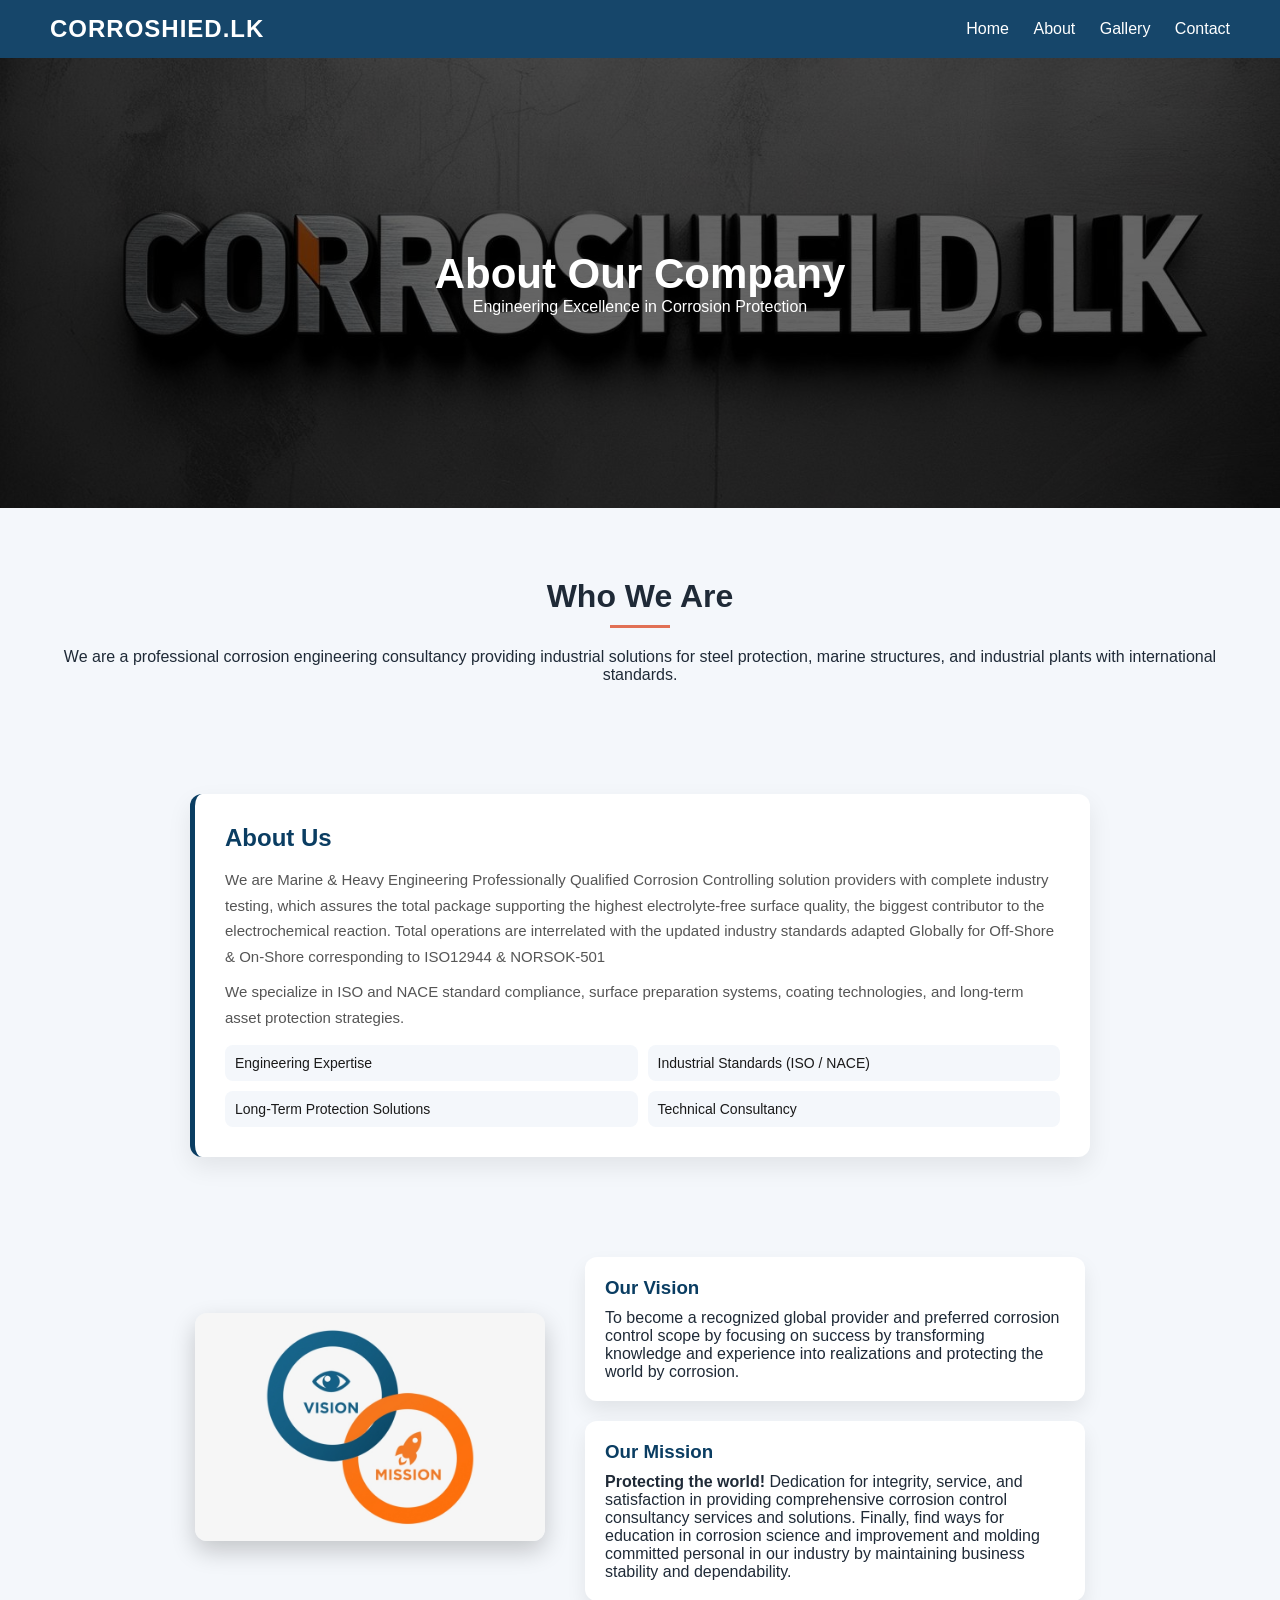
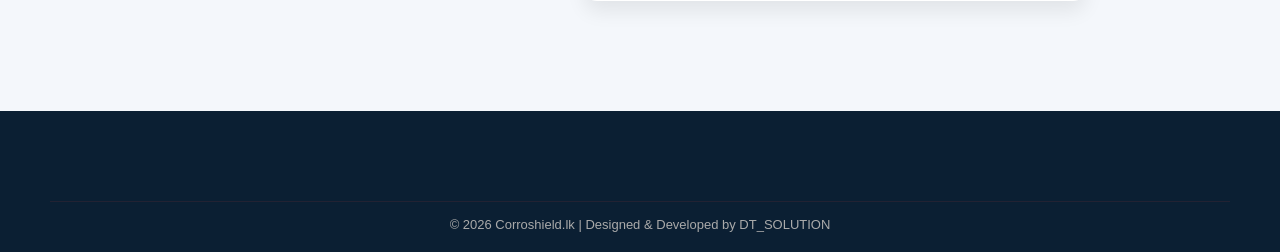
<file: about.html>
<!DOCTYPE html>
<html>
<head>
<title>About</title>
<link rel="stylesheet" href="css/style.css">
<meta name="viewport" content="width=device-width, initial-scale=1.0">
</head>

<body>

<header>
    <h2>CORROSHIED.LK</h2>
    <nav>
        <a href="index.html">Home</a>
        <a href="about.html">About</a>
        <a href="gallery.html">Gallery</a>
        <a href="contact.html">Contact</a>
    </nav>
</header>

<!-- HERO SECTION -->
<div class="about-hero">
    <div class="about-hero-content">
        <h1>About Our Company</h1>
        <p>Engineering Excellence in Corrosion Protection</p>
    </div>
</div>

<!-- ABOUT TEXT -->
<div class="section">
    <h2>Who We Are</h2>
    <p>
        We are a professional corrosion engineering consultancy providing industrial solutions
        for steel protection, marine structures, and industrial plants with international standards.
    </p>
</div>

<!-- ABOUT US HIGHLIGHT BOX -->
<div class="about-us-box">

    <h2>About Us</h2>

    <p>
        We are Marine & Heavy Engineering Professionally Qualified 
        Corrosion Controlling solution providers with complete industry 
        testing, which assures the total package supporting the highest 
        electrolyte-free surface quality, the biggest contributor to the 
        electrochemical reaction. Total operations are interrelated with 
        the updated industry standards adapted Globally for Off-Shore & 
        On-Shore corresponding to ISO12944 & NORSOK-501
    </p>

    <p>
        We specialize in ISO and NACE standard compliance, surface preparation systems,
        coating technologies, and long-term asset protection strategies.
    </p>

    <div class="about-highlights">

        <div class="highlight">
             Engineering Expertise
        </div>

        <div class="highlight">
             Industrial Standards (ISO / NACE)
        </div>

        <div class="highlight">
             Long-Term Protection Solutions
        </div>

        <div class="highlight">
             Technical Consultancy
        </div>

    </div>

</div>



<!-- VISION & MISSION SECTION -->
<div class="vm-section">

    <div class="vm-image">
        <img src="./img/about.png" alt="About Image">
    </div>

    <div class="vm-boxes">

        <div class="vm-box">
            <h3>Our Vision</h3>
            <p>
                To become a recognized global provider and preferred corrosion control 
                scope by focusing on success by transforming knowledge and experience 
                into realizations and protecting the world by corrosion.
            </p>
        </div>

        <div class="vm-box">
            <h3>Our Mission</h3>
            <p>
                <b>Protecting the world!</b>

            Dedication for integrity, service, and satisfaction in providing comprehensive 
            corrosion control consultancy services and solutions. Finally, find ways for education in 
            corrosion science and improvement and molding committed personal in our industry by maintaining business stability and dependability.
            </p>
        </div>

    </div>

</div>


<!-- FOOTER -->
<footer>
    <div class="footer-bottom">
        &copy; 2026 Corroshield.lk | Designed & Developed by DT_SOLUTION
    </div>
</footer>


</body>
</html>
</file>
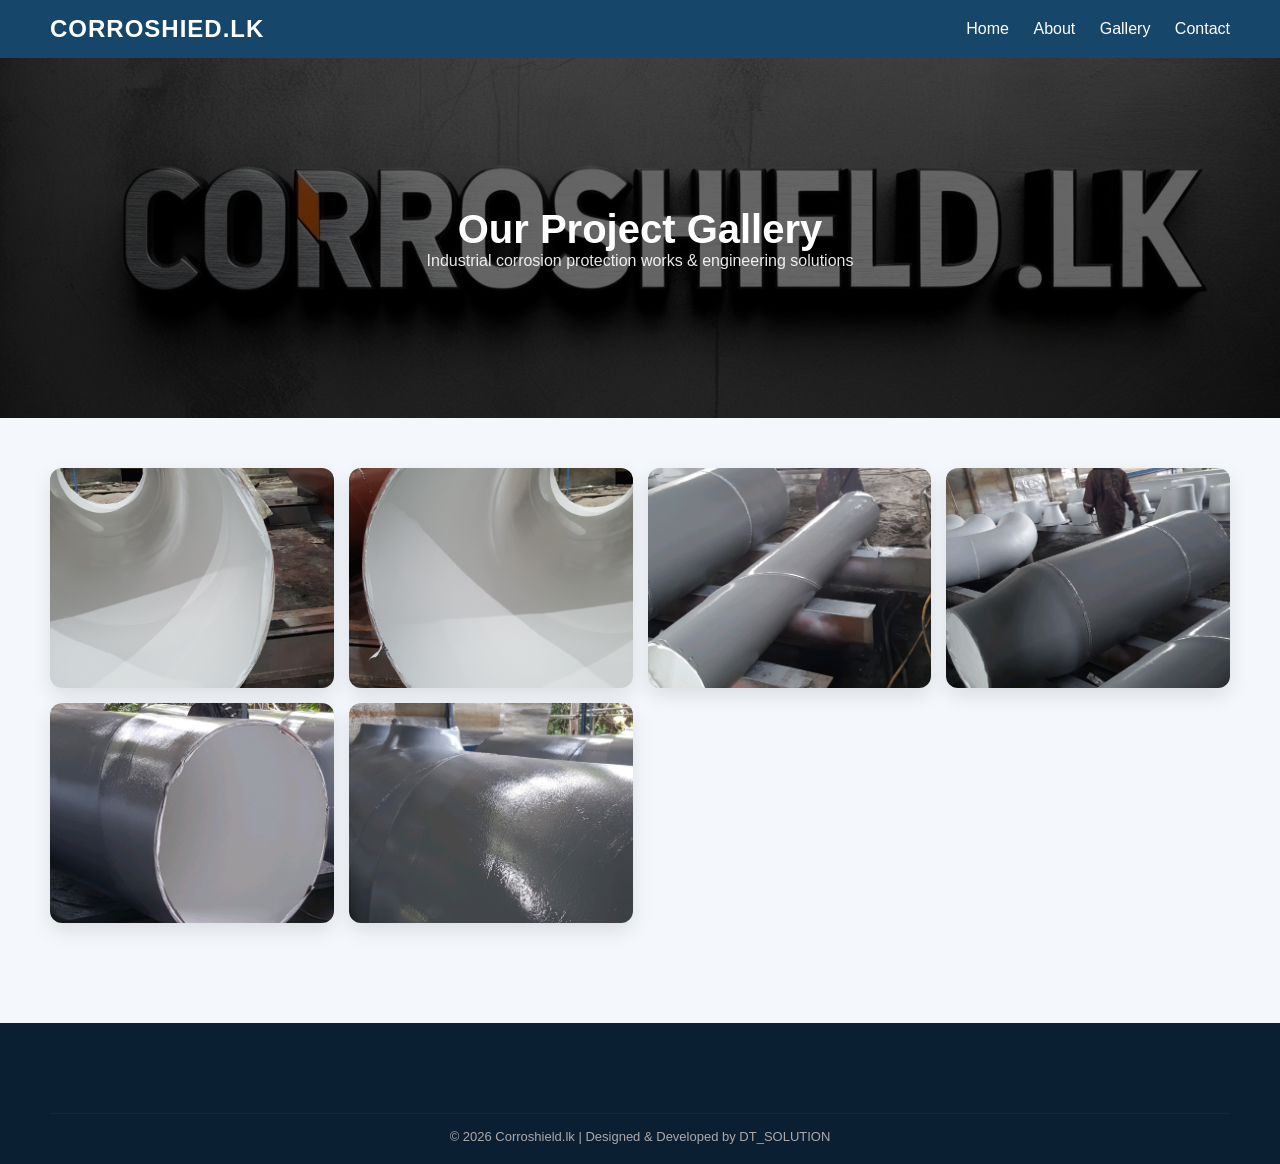
<file: gallery.html>
<!DOCTYPE html>
<html>
<head>
<title>Gallery</title>
<link rel="stylesheet" href="./css/style.css">
<meta name="viewport" content="width=device-width, initial-scale=1.0">
</head>

<body>

<header>
    <h2>CORROSHIED.LK</h2>
    <nav>
        <a href="index.html">Home</a>
        <a href="about.html">About</a>
        <a href="gallery.html">Gallery</a>
        <a href="contact.html">Contact</a>
    </nav>
</header>

<!-- HERO HEADER -->
<div class="gallery-hero">
    <h1>Our Project Gallery</h1>
    <p>Industrial corrosion protection works & engineering solutions</p>
</div>

<!-- GALLERY GRID -->
<div class="gallery-section">

    <img src="./img/20210324_193655.jpg" onclick="openLightbox(this)">
    <img src="./img/20210324_193653.jpg" onclick="openLightbox(this)">
    <img src="./img/TimePhoto_20210403_112831.jpg" onclick="openLightbox(this)">
    <img src="./img/TimePhoto_20210403_112834.jpg" onclick="openLightbox(this)">
    <img src="./img/TimePhoto_20210403_115546.jpg" onclick="openLightbox(this)">
    <img src="./img/TimePhoto_20210403_115537.jpg" onclick="openLightbox(this)">

</div>



<!-- LIGHTBOX -->
<div id="lightbox" class="lightbox" onclick="closeLightbox()">
    <img id="lightbox-img">
</div>


<!-- FOOTER -->
<footer>
    <div class="footer-bottom">
       &copy; 2026 Corroshield.lk | Designed & Developed by DT_SOLUTION
    </div>
</footer>

<script src="./js/script.js"></script>

</body>
</html>
</file>
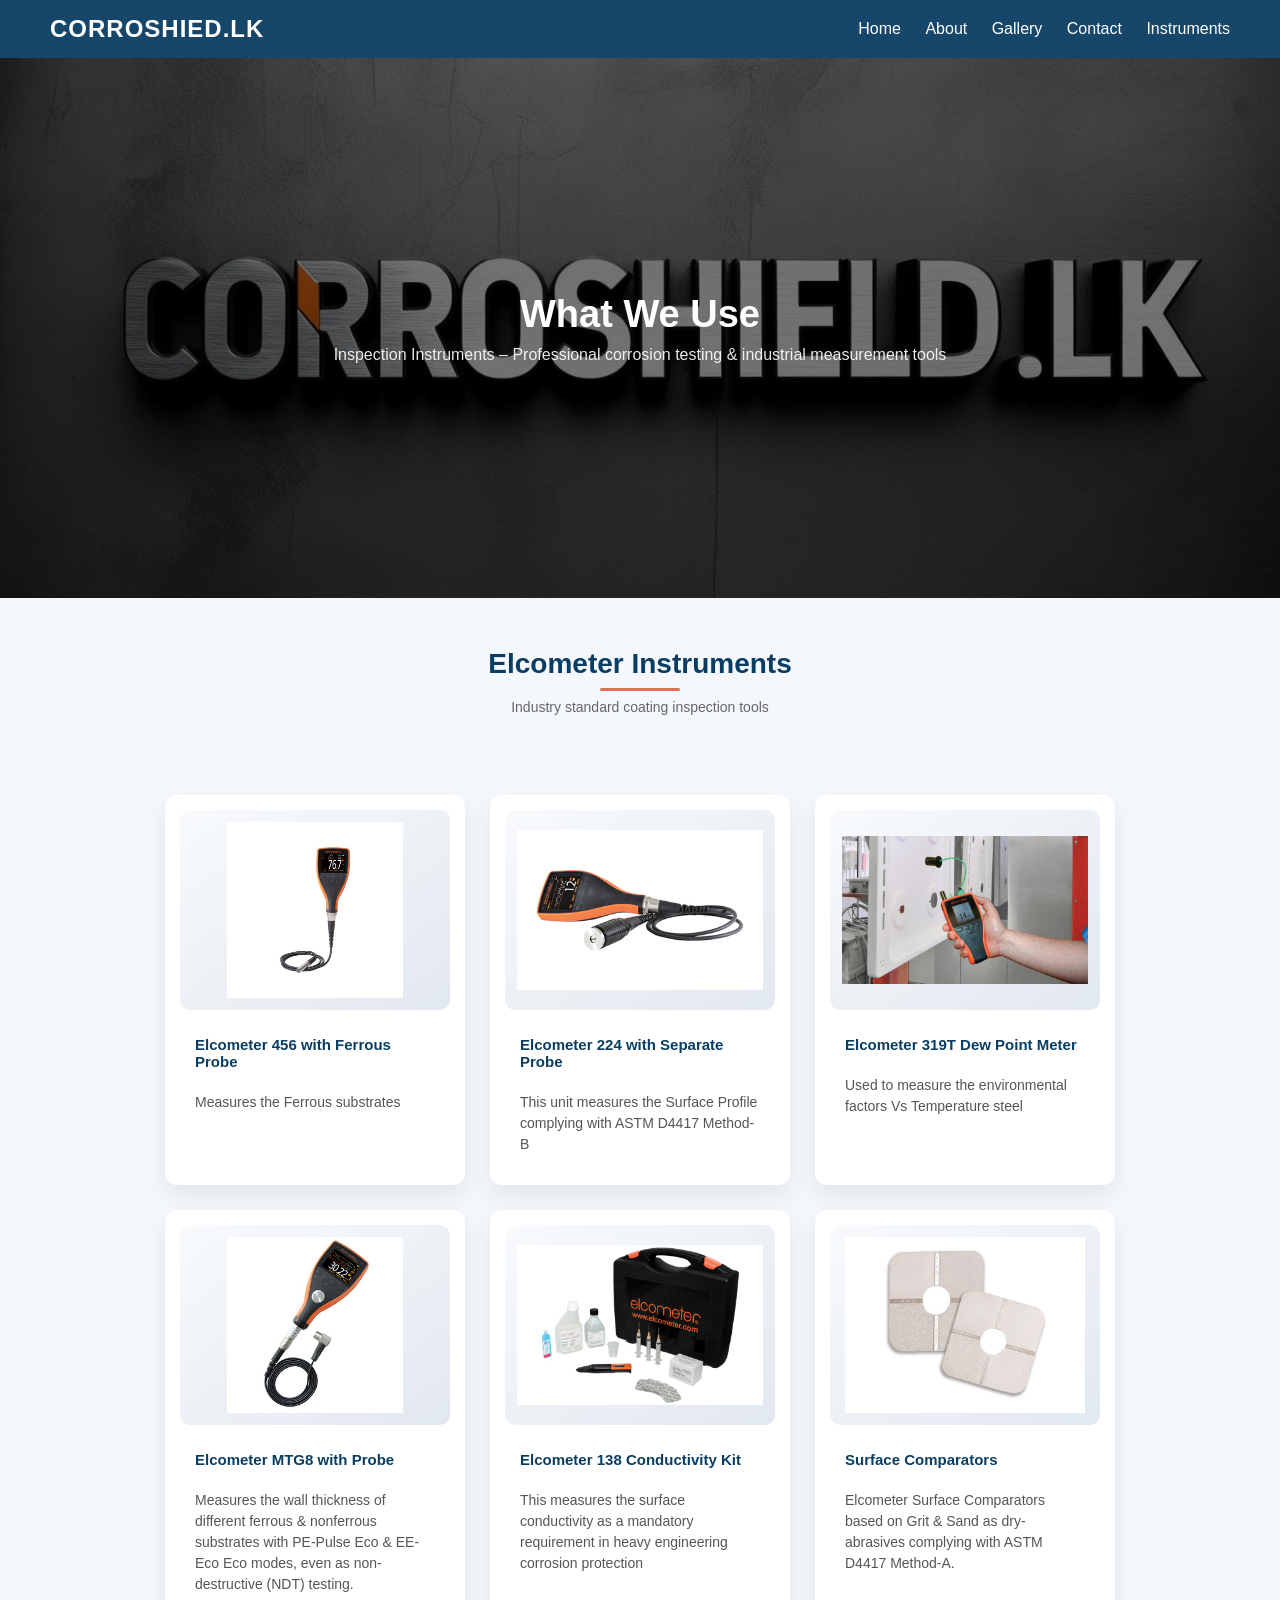
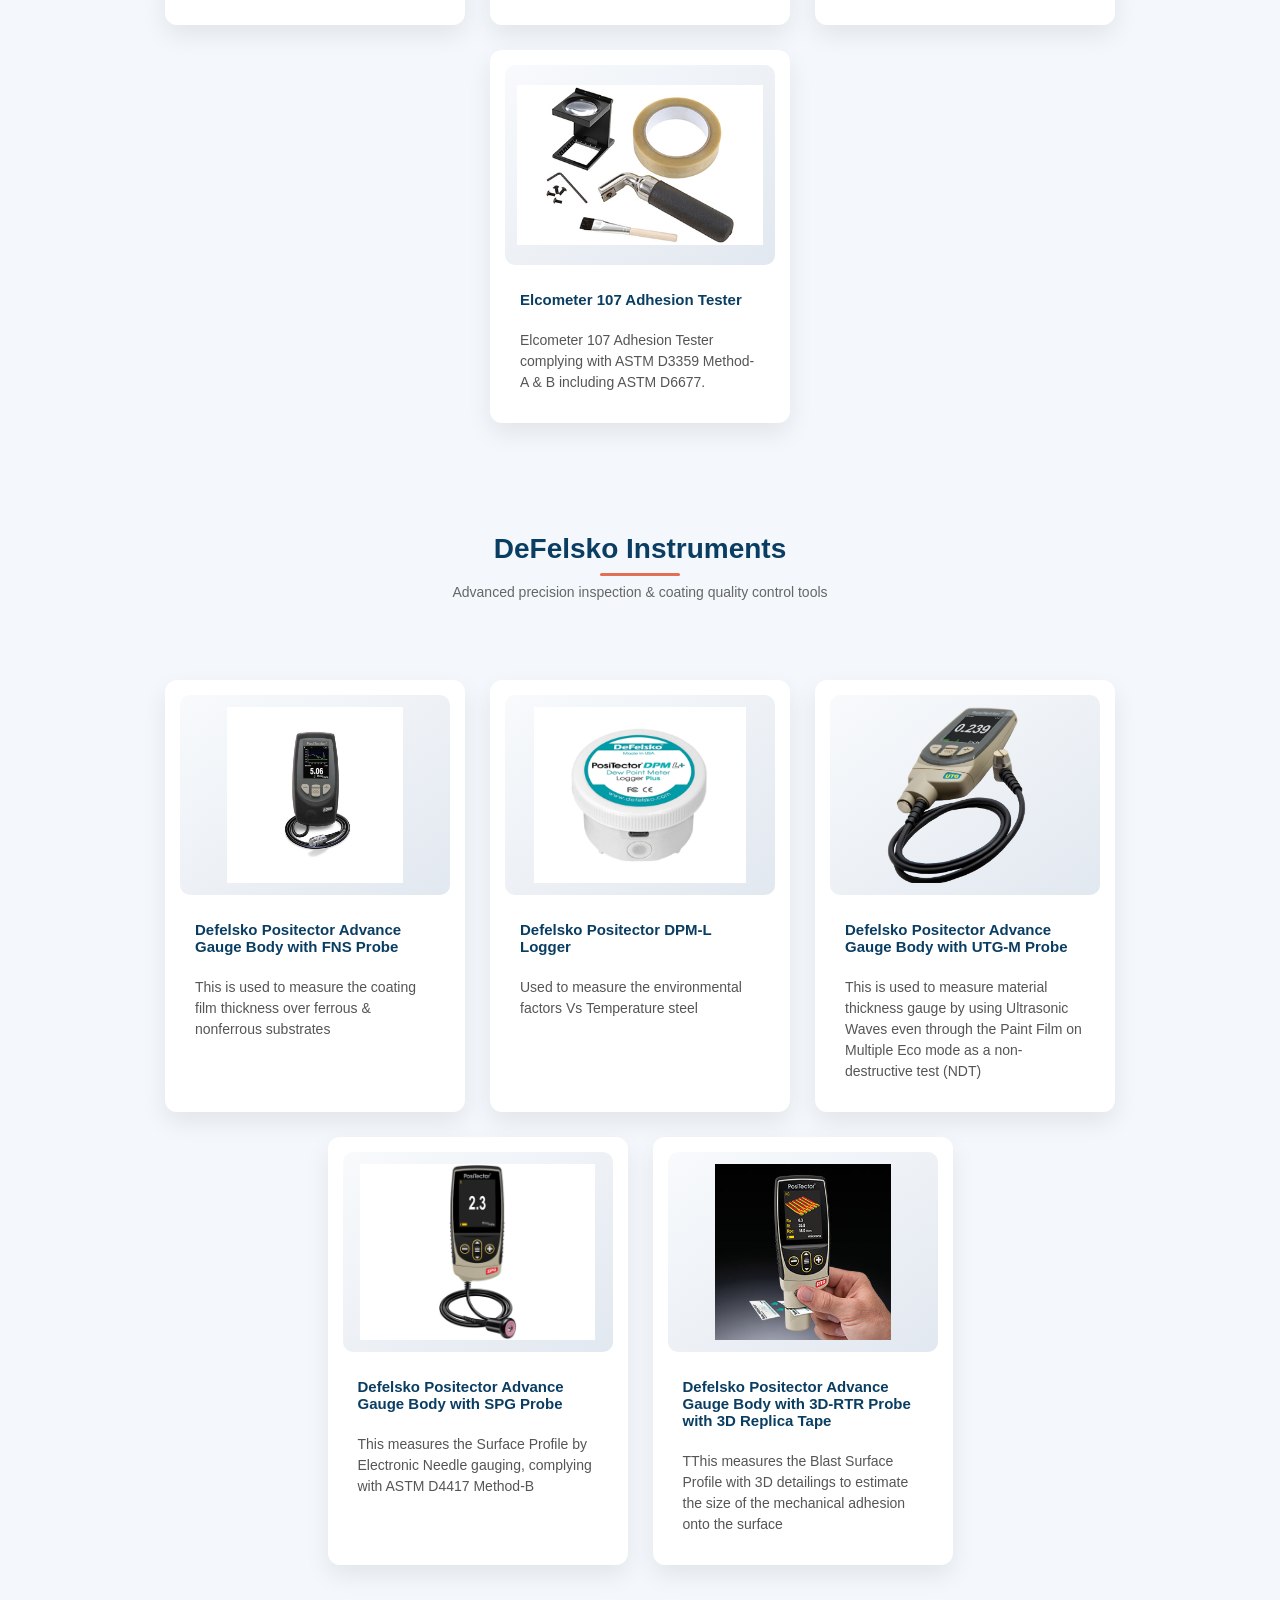
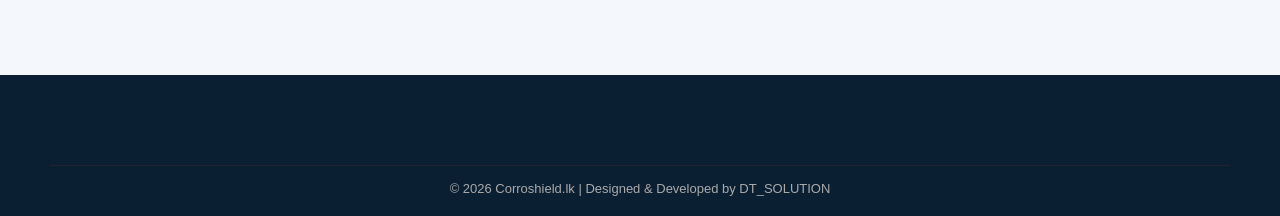
<file: instruments.html>
<!DOCTYPE html>
<html lang="en">
<head>
<meta charset="UTF-8">
<title>Instruments - Corroshield</title>
<meta name="viewport" content="width=device-width, initial-scale=1.0">
<link rel="stylesheet" href="./css/style.css">
</head>

<body>

<header>
    <h2>CORROSHIED.LK</h2>
    <nav>
        <a href="index.html">Home</a>
        <a href="about.html">About</a>
        <a href="gallery.html">Gallery</a>
        <a href="contact.html">Contact</a>
        <a href="instruments.html">Instruments</a>
    </nav>
</header>



<!-- HERO -->
<div class="hero-small">
    <div class="hero-overlay">
        <div class="hero-content">
    <h1>What We Use</h1>
    <p class="section-subtitle">
      Inspection Instruments – Professional corrosion testing & industrial measurement tools
    </p>
        </div>
    </div>
</div>



<!-- INSTRUMENT SECTION -->

<div class="category-title">
    <h2>Elcometer Instruments</h2>
    <p>Industry standard coating inspection tools</p>
</div>

<div class="info-section">

    <div class="info-card">
        <img src="./img/instruments/elcometer/Elcometer 456T with Ferrous Probe.jpg">
        <h3>Elcometer 456 with Ferrous Probe</h3>
        <p>Measures the Ferrous substrates</p>
    </div>

    <div class="info-card">
        <img src="./img/instruments/elcometer/Elcometer 224 with Separate Probe.jpg">
        <h3>Elcometer 224 with Separate Probe</h3>
        <p>This unit measures the Surface Profile complying with ASTM D4417 Method-B</p>
    </div>

    <div class="info-card">
        <img src="./img/instruments/elcometer/Elcometer 319T Dew Point Meter.avif">
        <h3>Elcometer 319T Dew Point Meter </h3>
        <p>Used to measure the environmental factors Vs Temperature steel</p>
    </div>

    <div class="info-card">
        <img src="./img/instruments/elcometer/Elcometer MTG8 with Probe.jpg">
        <h3>Elcometer MTG8 with Probe</h3>
        <p>Measures the wall thickness of different ferrous & nonferrous substrates with PE-Pulse Eco & EE-Eco Eco modes, even as non-destructive (NDT) testing.</p>
    </div>

    <div class="info-card">
        <img src="./img/instruments/elcometer/Elcometer 138 Conductivity Kit.jpg">
        <h3>Elcometer 138 Conductivity Kit </h3>
        <p>This measures the surface conductivity as a mandatory requirement in heavy engineering corrosion protection</p>
    </div>

    <div class="info-card">
        <img src="./img/instruments/elcometer/Surface Comparators.jpg">
        <h3>Surface Comparators </h3>
        <p>Elcometer Surface Comparators based on Grit & Sand as dry-abrasives complying with ASTM D4417 Method-A.</p>
    </div>

    <div class="info-card">
        <img src="./img/instruments/elcometer/Elcometer 107 Adhesion Tester.jpg">
        <h3>Elcometer 107 Adhesion Tester </h3>
        <p>Elcometer 107 Adhesion Tester complying with ASTM D3359 Method-A & B including ASTM D6677.</p>
    </div>

</div>




<div class="category-title">
    <h2>DeFelsko Instruments</h2>
    <p>Advanced precision inspection & coating quality control tools</p>
</div>

<div class="info-section">

    <div class="info-card">
        <img src="./img/instruments/defelsko/defelsko-23519a-fns-3-1000x1000_2.jpg">
        <h3>Defelsko Positector Advance Gauge Body with FNS Probe</h3>
        <p>This is used to measure the coating film thickness over ferrous & nonferrous substrates</p>
    </div>

    <div class="info-card">
        <img src="./img/instruments/defelsko/Defelsko Positector DPM-L Logger.webp">
        <h3>Defelsko Positector DPM-L Logger</h3>
        <p>Used to measure the environmental factors Vs Temperature steel</p>
    </div>

    <div class="info-card">
        <img src="./img/instruments/defelsko/Defelsko Positector Advance Gauge Body with UTG-M Probe.webp">
        <h3> Defelsko Positector Advance Gauge Body with UTG-M Probe</h3>
        <p>This is used to measure material thickness gauge by using Ultrasonic Waves even through the Paint Film on Multiple Eco mode as a non-destructive test (NDT)</p>
    </div>

    <div class="info-card">
        <img src="./img/instruments/defelsko/Defelsko Positector Advance Gauge Body with SPG Probe.jpg">
        <h3>Defelsko Positector Advance Gauge Body with SPG Probe</h3>
        <p>This measures the Surface Profile by Electronic Needle gauging, complying with ASTM D4417 Method-B</p>
    </div>

    <div class="info-card">
        <img src="./img/instruments/defelsko/Defelsko Positector Advance Gauge Body with 3D-RTR Probe with 3D Replica Tape.jpg">
        <h3>Defelsko Positector Advance Gauge Body with 3D-RTR Probe with 3D Replica Tape</h3>
        <p>TThis  measures the Blast Surface Profile with 3D detailings to estimate the size of the mechanical adhesion onto the surface</p>
    </div>


</div>

<!-- FOOTER -->
<footer>
    <div class="footer-bottom">
        &copy; 2026 Corroshield.lk | Designed & Developed by DT_SOLUTION
    </div>
</footer>

</body>
</html>
</file>
<file: css/style.css>
* {
    margin: 0;
    padding: 0;
    box-sizing: border-box;
    font-family: 'Poppins', sans-serif;
}

body {
    background: #f4f7fb;
    color: #1f2a37;
    scroll-behavior: smooth;
}

/* ================= NAVBAR ================= */
header {
    background: rgba(10, 61, 98, 0.95);
    backdrop-filter: blur(10px);
    padding: 15px 50px;
    display: flex;
    justify-content: space-between;
    align-items: center;
    position: sticky;
    top: 0;
    z-index: 1000;
    animation: slideDown 0.6s ease;
}

header h2 {
    color: white;
    letter-spacing: 1px;
}

nav a {
    color: white;
    margin-left: 20px;
    text-decoration: none;
    font-weight: 500;
    transition: 0.3s;
}

nav a:hover {
    color: #e17055;
    transform: translateY(-2px);
}

/* ================= HERO ================= */
.hero {
    height: 92vh;
    display: flex;
    align-items: center;
    justify-content: center;
    text-align: center;
    color: white;
    position: relative;
    overflow: hidden;
}

/* HERO IMAGE */
.hero-small {
    height: 60vh; /* 🔥 smaller hero */
    background: url('../img/logo.jpg') center/cover no-repeat;
    position: relative;
    display: flex;
    align-items: center;
    justify-content: center;
}

.hero-overlay {
    position: absolute;
    width: 100%;
    height: 100%;
    background: rgba(0,0,0,0.55);
    display: flex;
    align-items: center;
    justify-content: center;
}

.hero-content {
    text-align: center;
    color: white;
    padding: 20px;
    animation: fadeUp 1s ease;
}

.hero-content h1 {
    font-size: 38px;
    margin-bottom: 10px;
}

.hero-content p {
    font-size: 16px;
    opacity: 0.9;
}

.hero-btn {
    display: inline-block;
    margin-top: 15px;
    padding: 10px 22px;
    background: #e17055;
    color: white;
    text-decoration: none;
    border-radius: 25px;
    transition: 0.3s;
}

.hero-btn:hover {
    background: #d35400;
    transform: scale(1.05);
}
.btn:hover {
    background: #d35400;
    transform: scale(1.05);
}

/* ================= SECTIONS ================= */
.section {
    padding: 70px 50px;
    text-align: center;
}

.section h2 {
    font-size: 32px;
    margin-bottom: 20px;
    position: relative;
}

.section h2::after {
    content: "";
    width: 60px;
    height: 3px;
    background: #e17055;
    display: block;
    margin: 10px auto;
}

/* ================= CARDS ================= */
.cards {
    display: flex;
    justify-content: center;
    gap: 25px;
    flex-wrap: wrap;
}

.card {
    background: white;
    padding: 25px;
    width: 260px;
    border-radius: 12px;
    box-shadow: 0 10px 25px rgba(0,0,0,0.08);
    transition: 0.4s;
}

.card:hover {
    transform: translateY(-10px);
}

/* ================= GALLERY ================= */
.gallery {
    display: grid;
    grid-template-columns: repeat(3, 1fr);
    gap: 15px;
}

.gallery img {
    width: 100%;
    border-radius: 12px;
    transition: 0.4s;
}

.gallery img:hover {
    transform: scale(1.05);
}

/* ================= CONTACT ================= */
form {
    max-width: 550px;
    margin: auto;
}

input, textarea {
    width: 100%;
    margin: 10px 0;
    padding: 12px;
    border: 1px solid #ddd;
    border-radius: 8px;
}

input:focus, textarea:focus {
    outline: none;
    border-color: #0a3d62;
}

/* ================= FOOTER (PRO LEVEL) ================= */
footer {
    background: #0b1f33;
    color: white;
    padding: 60px 50px 20px;
    margin-top: 50px;
}

.footer-container {
    display: grid;
    grid-template-columns: repeat(4, 1fr);
    gap: 30px;
}

.footer-container h3 {
    margin-bottom: 15px;
    color: #e17055;
}

.footer-container p, .footer-container a {
    color: #cfd8dc;
    font-size: 14px;
    text-decoration: none;
    display: block;
    margin: 6px 0;
}

.footer-bottom {
    text-align: center;
    margin-top: 30px;
    border-top: 1px solid #223;
    padding-top: 15px;
    font-size: 13px;
    color: #aaa;
}

/* ================= FLOATING BOX ================= */
.floating-btn {
    position: fixed;
    bottom: 20px;
    right: 20px;
    width: 60px;
    height: 60px;
    background: #0a3d62;
    color: white;
    font-size: 24px;
    border-radius: 50%;
    display: flex;
    align-items: center;
    justify-content: center;
    cursor: pointer;
    box-shadow: 0 10px 20px rgba(0,0,0,0.2);
}

.floating-box {
    position: fixed;
    bottom: 90px;
    right: 20px;
    width: 270px;
    background: white;
    border-radius: 12px;
    padding: 15px;
    display: none;
    box-shadow: 0 10px 25px rgba(0,0,0,0.2);
}

/* ================= ANIMATIONS ================= */
@keyframes fadeUp {
    from { opacity: 0; transform: translateY(20px); }
    to { opacity: 1; transform: translateY(0); }
}

@keyframes slideDown {
    from { transform: translateY(-100%); }
    to { transform: translateY(0); }
}

@keyframes zoomIn {
    from { transform: scale(1.1); }
    to { transform: scale(1.2); }
}

/* ================= RESPONSIVE ================= */
@media (max-width: 768px) {
    .hero h1 { font-size: 32px; }

    .cards {
        flex-direction: column;
        align-items: center;
    }

    .gallery {
        grid-template-columns: 1fr;
    }

    .footer-container {
        grid-template-columns: 1fr;
        text-align: center;
    }

    header {
        flex-direction: column;
        text-align: center;
    }

    nav {
        margin-top: 10px;
    }
}

/* ================= INFO CARDS ================= */

.info-section {
    display: flex;
    justify-content: center;
    gap: 25px;
    padding: 60px 20px;
    flex-wrap: wrap;
}

.info-card {
    width: 300px;
    background: white;
    border-radius: 12px;
    overflow: hidden;
    box-shadow: 0 10px 25px rgba(0,0,0,0.08);
    transition: 0.4s;
}

.info-card:hover {
    transform: translateY(-10px);
}

.info-card img {
    width: 100%;
    height: 180px;
    object-fit: cover;
}

.info-card h3 {
    padding: 15px 15px 5px;
}

.info-card p {
    padding: 0 15px 10px;
    font-size: 14px;
    color: #555;
}

.info-card a {
    display: inline-block;
    margin: 0 15px 15px;
    color: #0a3d62;
    text-decoration: none;
    font-weight: bold;
}

.info-card a:hover {
    color: #e17055;
}

.gallery img {
    cursor: pointer;
    transition: 0.3s;
}

.gallery img:hover {
    transform: scale(1.05);
}

/* LIGHTBOX BACKGROUND */
.lightbox {
    display: none;
    position: fixed;
    z-index: 9999;
    top: 0;
    left: 0;
    width: 100%;
    height: 100%;
    background: rgba(0,0,0,0.85);
    justify-content: center;
    align-items: center;
}


/* ================= LIGHTBOX UPGRADE ================= */

.lightbox {
    display: none;
    position: fixed;
    z-index: 99999;
    top: 0;
    left: 0;
    width: 100%;
    height: 100%;
    
    background: rgba(0,0,0,0.9);
    
    justify-content: center;
    align-items: center;

    animation: fadeIn 0.3s ease;
}

.lightbox img {
    max-width: 90%;
    max-height: 85%;
    border-radius: 12px;
    box-shadow: 0 20px 60px rgba(0,0,0,0.6);

    animation: zoomPop 0.3s ease;
    cursor: zoom-out;
}

/* fade background */
@keyframes fadeIn {
    from { opacity: 0; }
    to { opacity: 1; }
}

/* image zoom effect */
@keyframes zoomPop {
    from {
        transform: scale(0.6);
        opacity: 0;
    }
    to {
        transform: scale(1);
        opacity: 1;
    }
}



/* ================= ABOUT HERO ================= */
.about-hero {
    height: 50vh;
    background: url('../img/logo.jpg') center/cover no-repeat;
    position: relative;
    display: flex;
    align-items: center;
    justify-content: center;
}

.about-hero::before {
    content: "";
    position: absolute;
    width: 100%;
    height: 100%;
    background: rgba(0,0,0,0.6);
}

.about-hero-content {
    position: relative;
    color: white;
    text-align: center;
    animation: fadeUp 1s ease;
}

.about-hero h1 {
    font-size: 42px;
}

/* ================= VISION MISSION ================= */
.vm-section {
    display: flex;
    align-items: center;
    justify-content: center;
    gap: 40px;
    padding: 60px;
    flex-wrap: wrap;
}

.vm-image img {
    width: 350px;
    border-radius: 12px;
    box-shadow: 0 10px 25px rgba(0,0,0,0.2);
}

.vm-boxes {
    display: flex;
    flex-direction: column;
    gap: 20px;
    max-width: 500px;
}

.vm-box {
    background: white;
    padding: 20px;
    border-radius: 12px;
    box-shadow: 0 10px 20px rgba(0,0,0,0.08);
    transition: 0.3s;
}

.vm-box:hover {
    transform: translateY(-5px);
}

.vm-box h3 {
    color: #0a3d62;
    margin-bottom: 10px;
}



/* ================= VISITING CARD IMAGE ================= */


.visit-card-img {
    max-width: 500px;
    margin: 30px auto;
    text-align: center;
}

.visit-card-img img {
    width: 100%;
    border-radius: 12px;
    box-shadow: 0 10px 25px rgba(0,0,0,0.15);
    transition: 0.3s;
}

.visit-card-img img:hover {
    transform: scale(1.03);
}



/* ================= WHATSAPP BUTTON ================= */



.whatsapp-btn {
    position: fixed;
    bottom: 90px;
    right: 20px;
    background: #25D366;
    color: white;
    width: 60px;
    height: 60px;
    border-radius: 50%;
    font-size: 28px;
    display: flex;
    align-items: center;
    justify-content: center;
    text-decoration: none;
    box-shadow: 0 10px 20px rgba(0,0,0,0.2);
    z-index: 1000;
    transition: 0.3s;
}

.whatsapp-btn:hover {
    transform: scale(1.1);
}

.whatsapp-float {
    position: fixed;
    bottom: 90px;
    right: 20px;
    width: 60px;
    height: 60px;
    background: #25D366;
    border-radius: 50%;
    display: flex;
    align-items: center;
    justify-content: center;
    box-shadow: 0 10px 20px rgba(0,0,0,0.25);
    z-index: 9999;
    transition: 0.3s ease;
}

.whatsapp-float img {
    width: 35px;
    height: 35px;
}

.whatsapp-float:hover {
    transform: scale(1.1);
    background: #1ebe5d;
}



/* ================= GALLERY HERO ================= */


.gallery-hero {
    height: 40vh;
    background: url('../img/logo.jpg') center/cover no-repeat;
    display: flex;
    flex-direction: column;
    justify-content: center;
    align-items: center;
    text-align: center;
    color: white;
    position: relative;
}

.gallery-hero::before {
    content: "";
    position: absolute;
    width: 100%;
    height: 100%;
    background: rgba(0,0,0,0.6);
}

.gallery-hero h1 {
    font-size: 40px;
    z-index: 2;
    animation: fadeUp 1s ease;
}

.gallery-hero p {
    z-index: 2;
    font-size: 16px;
    opacity: 0.9;
}



/* ================= GALLERY GRID ================= */


.gallery-section {
    display: grid;
    grid-template-columns: repeat(auto-fit, minmax(250px, 1fr));
    gap: 15px;
    padding: 50px;
}

.gallery-section img {
    width: 100%;
    height: 220px;
    object-fit: cover;
    border-radius: 12px;
    cursor: pointer;
    transition: 0.3s;
    box-shadow: 0 8px 20px rgba(0,0,0,0.1);
}

.gallery-section img:hover {
    transform: scale(1.05);
}


/* ================= STANDARDS BUTTON ================= */


.standards-btn {
    position: fixed;
    bottom: 20px;
    left: 20px;
    background: #0a3d62;
    color: white;
    padding: 12px 18px;
    border-radius: 30px;
    cursor: pointer;
    font-weight: bold;
    box-shadow: 0 10px 20px rgba(0,0,0,0.2);
    z-index: 9999;
    transition: 0.3s;
}

.standards-btn:hover {
    background: #e17055;
    transform: scale(1.05);
}


/* ================= MENU ================= */


.standards-menu {
    position: fixed;
    bottom: 70px;
    left: 20px;
    background: white;
    width: 200px;
    border-radius: 12px;
    box-shadow: 0 10px 25px rgba(0,0,0,0.2);
    display: none;
    flex-direction: column;
    overflow: hidden;
    z-index: 9999;
    animation: fadeUp 0.3s ease;
}

.standards-menu a {
    padding: 12px;
    text-decoration: none;
    color: #0a3d62;
    border-bottom: 1px solid #eee;
    transition: 0.3s;
}

.standards-menu a:hover {
    background: #f4f7fb;
    color: #e17055;
}

#backToTop {
    position: fixed;
    bottom: 20px;
    right: 20px;
    width: 50px;
    height: 50px;
    border: none;
    border-radius: 50%;
    background: #cf0f0f;
    color: white;
    font-size: 22px;
    cursor: pointer;
    display: none;
    box-shadow: 0 10px 20px rgba(0,0,0,0.25);
    transition: 0.3s;
    z-index: 9999;
}

#backToTop:hover {
    background: #e17055;
    transform: scale(1.1);
}


.info-card-wrapper {
    display: flex;
    gap: 15px;
    align-items: stretch;
}

.info-side-box {
    width: 200px;
    background: #0a3d62;
    color: white;
    padding: 15px;
    border-radius: 10px;
    font-size: 13px;
    box-shadow: 0 10px 20px rgba(0,0,0,0.1);
}

.info-side-box h4 {
    margin-bottom: 8px;
    color: #e17055;
}


.info-card {
    background: white;
    width: 350px;
    padding: 15px;
    border-radius: 12px;
    box-shadow: 0 10px 25px rgba(0,0,0,0.08);
    transition: 0.3s;
}

.info-card img {
    width: 100%;
    height: 180px;
    object-fit: cover;
    border-radius: 10px;
}

.info-card h3 {
    margin: 10px 0;
    font-size: 16px;
    color: #0a3d62;
}

.info-card p {
    font-size: 14px;
    color: #555;
    line-height: 1.6;
}

/* hidden content */
.more-text {
    display: none;
    margin-top: 10px;
    border-left: 3px solid #e17055;
    padding-left: 10px;
}

/* button */
.read-btn {
    margin-top: 10px;
    background: #0a3d62;
    color: white;
    border: none;
    padding: 8px 15px;
    border-radius: 6px;
    cursor: pointer;
}

.read-btn:hover {
    background: #e17055;
}


.about-us-box {
    background: white;
    padding: 30px;
    margin: 40px auto;
    max-width: 900px;
    border-radius: 12px;
    box-shadow: 0 10px 25px rgba(0,0,0,0.08);
    border-left: 5px solid #0a3d62;
}

.about-us-box h2 {
    margin-bottom: 15px;
    color: #0a3d62;
}

.about-us-box p {
    font-size: 15px;
    color: #555;
    line-height: 1.7;
    margin-bottom: 10px;
}

.about-highlights {
    display: grid;
    grid-template-columns: 1fr 1fr;
    gap: 10px;
    margin-top: 15px;
}

.highlight {
    background: #f4f7fb;
    padding: 10px;
    border-radius: 8px;
    font-size: 14px;
    color: #1a1a1a;
    font-weight: 500;
}


/* ===== TYPEWRITER HERO TITLE ===== */


.type-text {
    font-size: 38px;
    color: #fff;
    overflow: hidden;
    white-space: nowrap;
    border-right: 3px solid #e17055;
    width: 0;
    animation: typing 3.5s steps(35, end) forwards,
               blink 0.8s infinite;
}


/* subtitle fade */


.type-sub {
    opacity: 0;
    animation: fadeInText 2s ease forwards;
    animation-delay: 3.6s;
}

/* typing animation */
@keyframes typing {
    from { width: 0 }
    to { width: 100% }
}

/* cursor blink */
@keyframes blink {
    50% { border-color: transparent; }
}

/* subtitle fade */
@keyframes fadeInText {
    from { opacity: 0; transform: translateY(10px); }
    to { opacity: 1; transform: translateY(0); }
}


/* ================= CTA BUTTON ANIMATION ================= */


.hero-btn {
    display: inline-block;
    padding: 12px 28px;
    background: linear-gradient(135deg, #25D366, #4b442e);
    color: white;
    font-weight: 600;
    border-radius: 30px;
    text-decoration: none;
    position: relative;
    overflow: hidden;
    transition: all 0.3s ease;
    animation: fadeUp 1s ease;
}

/* hover effect */
.hero-btn:hover {
    transform: translateY(-5px) scale(1.05);
    box-shadow: 0 10px 25px rgba(37, 211, 102, 0.4);
}


/* glowing pulse effect */


.hero-btn::before {
    content: "";
    position: absolute;
    top: 50%;
    left: 50%;
    width: 300%;
    height: 300%;
    background: rgba(255, 255, 255, 0.2);
    transform: translate(-50%, -50%) scale(0);
    border-radius: 50%;
    animation: ripple 2.5s infinite;
}

/* ripple animation */
@keyframes ripple {
    0% {
        transform: translate(-50%, -50%) scale(0);
        opacity: 0.6;
    }
    100% {
        transform: translate(-50%, -50%) scale(1);
        opacity: 0;
    }
}

/* optional fadeUp (if not already added) */
@keyframes fadeUp {
    from {
        opacity: 0;
        transform: translateY(20px);
    }
    to {
        opacity: 1;
        transform: translateY(0);
    }
}


/* ================= INSTRUMENT PAGE ================= */

.info-section {
    display: flex;
    flex-wrap: wrap;
    justify-content: center;
    gap: 25px;
    padding: 60px 20px;
}

.info-card {
    width: 300px;
    background: white;
    border-radius: 12px;
    overflow: hidden;
    box-shadow: 0 10px 25px rgba(0,0,0,0.08);
    transition: 0.4s ease;
    animation: fadeUp 0.8s ease;
}

.info-card:hover {
    transform: translateY(-10px);
    box-shadow: 0 15px 35px rgba(0,0,0,0.15);
}

.info-card img {
    width: 100%;
    height: 200px;
    object-fit: contain;
    background: linear-gradient(145deg, #f8fafc, #e2e8f0);
    padding: 12px;
}

.info-card h3 {
    padding: 12px 15px;
    color: #0a3d62;
    font-size: 15px;
}

.info-card p {
    padding: 0 15px 15px;
    font-size: 14px;
    color: #555;
    line-height: 1.5;
}

/* ================= INSTRUMENT BUTTON ================= */
.instrument-btn {
    display: inline-block;
    margin-top: 20px;
    padding: 12px 25px;
    background: linear-gradient(135deg, #0a3d62, #185fa5);
    color: white;
    text-decoration: none;
    font-weight: 600;
    border-radius: 30px;
    position: relative;
    overflow: hidden;
    transition: 0.3s ease;
    box-shadow: 0 8px 20px rgba(0,0,0,0.15);
}

/* hover effect */
.instrument-btn:hover {
    transform: translateY(-5px) scale(1.05);
    background: linear-gradient(135deg, #e17055, #d35400);
    box-shadow: 0 12px 30px rgba(225, 112, 85, 0.4);
}

/* shine animation */
.instrument-btn::before {
    content: "";
    position: absolute;
    top: 0;
    left: -100%;
    width: 100%;
    height: 100%;
    background: rgba(255,255,255,0.2);
    transform: skewX(-20deg);
    transition: 0.5s;
}

.instrument-btn:hover::before {
    left: 120%;
}



/* CONTACT PAGE */

.contact-wrapper{
    display:flex;
    gap:30px;
    padding:60px 8%;
    flex-wrap:wrap;
    background:#f4f7fa;
}

.contact-details{
    flex:1;
    min-width:320px;
    background:linear-gradient(135deg,#0f172a,#1e293b);
    color:#fff;
    padding:35px;
    border-radius:15px;
    box-shadow:0 15px 35px rgba(0,0,0,0.2);
}

.contact-details h2{
    color:#00c3ff;
    margin-bottom:15px;
}

.contact-details p{
    line-height:1.8;
}

.detail-box{
    margin-top:20px;
    padding:15px;
    background:rgba(255, 255, 255, 0.08);
    border-left:4px solid #00c3ff;
    border-radius:8px;
}

.detail-box h4{
    color:#00c3ff;
    margin-bottom:5px;
}

.contact-form{
    flex:1;
    min-width:320px;
    background:#fff;
    border-radius:15px;
    padding:35px;
    box-shadow:0 15px 35px rgba(0,0,0,0.1);
}

.contact-form h2{
    color:#0f1d2a;
    margin-bottom:20px;
}

.contact-form form{
    display:flex;
    flex-direction:column;
    gap:15px;
}

.contact-form input,
.contact-form textarea{
    width:100%;
    padding:15px;
    border:1px solid #ddd;
    border-radius:8px;
    font-size:15px;
    transition:0.3s;
}

.contact-form input:focus,
.contact-form textarea:focus{
    border-color:#00c3ff;
    outline:none;
    box-shadow:0 0 10px rgba(0,195,255,0.3);
}

.contact-form textarea{
    min-height:150px;
    resize:vertical;
}

.contact-form input[type="submit"]{
    background:#00c3ff;
    color:white;
    border:none;
    cursor:pointer;
    font-weight:bold;
}

.contact-form input[type="submit"]:hover{
    background:#0095c8;
    transform:translateY(-2px);
}

.visit-card-img{
    width:100%;
    text-align:center;
    padding:30px 0;
    background:#fff;
}

.visit-card-img img{
    width:90%;
    max-width:1000px;
    border-radius:15px;
    box-shadow:0 15px 35px rgba(0,0,0,0.15);
}

@media(max-width:768px){

    .contact-wrapper{
        flex-direction:column;
    }

    .contact-details,
    .contact-form{
        width:100%;
    }
}


/* ================= CATEGORY TITLE ================= */

.category-title {
    text-align: center;
    margin: 50px 0 20px;
}

.category-title h2 {
    font-size: 28px;
    color: #0a3d62;
    margin-bottom: 5px;
    position: relative;
}

.category-title h2::after {
    content: "";
    width: 80px;
    height: 3px;
    background: #e17055;
    display: block;
    margin: 8px auto;
    border-radius: 5px;
}

.category-title p {
    color: #666;
    font-size: 14px;
}


/* ================= VIDEO SECTION ================= */

.video-section{
    padding:80px 5%;
    background:#f8fafc;
}

.section-heading{
    text-align:center;
    margin-bottom:40px;
}

.section-heading h2{
    font-size:36px;
    color:#0a3d62;
    margin-bottom:10px;
}

.section-heading p{
    color:#666;
    font-size:16px;
}

.video-slider{
    display:flex;
    gap:25px;
    overflow-x:auto;
    scroll-behavior:smooth;
    padding-bottom:20px;
}

.video-slider::-webkit-scrollbar{
    height:8px;
}

.video-slider::-webkit-scrollbar-thumb{
    background:#0a3d62;
    border-radius:10px;
}

.video-card{
    min-width:400px;
    background:#fff;
    border-radius:15px;
    overflow:hidden;
    box-shadow:0 15px 35px rgba(0,0,0,0.08);
    transition:0.4s;
}

.video-card:hover{
    transform:translateY(-10px);
}

.video-card video{
    width:100%;
    height:250px;
    object-fit:cover;
}

.video-card h3{
    padding:15px;
    color:#0a3d62;
    font-size:18px;
}

@media(max-width:768px){

.video-card{
    min-width:300px;
}

.video-card video{
    height:200px;
}

.section-heading h2{
    font-size:28px;
}

}

#backToTop{
    position:fixed;
    bottom:20px;
    right:20px;
    width:50px;
    height:50px;
    border:none;
    border-radius:50%;
    cursor:pointer;
    font-size:20px;
}

#backToTop i{
    color:white;
}


/* ================= MOBILE FIXES ================= */

@media (max-width:768px){

    header{
        padding:15px 20px;
        flex-direction:column;
    }

    nav{
        display:flex;
        flex-wrap:wrap;
        justify-content:center;
        gap:10px;
        margin-top:10px;
    }

    nav a{
        margin:0;
    }

    .hero-small{
        height:70vh;
    }

    .hero-content h1,
    .type-text{
        font-size:28px !important;
        white-space:normal;
        width:100%;
        border-right:none;
        animation:none;
    }

    .hero-content p{
        font-size:15px;
    }

    .hero-btn,
    .instrument-btn{
        display:block;
        width:90%;
        margin:10px auto;
        text-align:center;
    }

    .info-section{
        flex-direction:column;
        align-items:center;
    }

    .info-card{
        width:95% !important;
        max-width:95%;
    }

    .about-highlights{
        grid-template-columns:1fr;
    }

    .vm-section{
        padding:30px 20px;
    }

    .vm-image img{
        width:100%;
        max-width:350px;
    }

    .contact-wrapper{
        padding:30px 20px;
    }

    .contact-details,
    .contact-form{
        min-width:100%;
    }

    .footer-container{
        display:flex;
        flex-direction:column;
        text-align:center;
        gap:20px;
    }

    .video-card{
        min-width:280px;
    }

    .video-card video{
        height:180px;
    }

    #backToTop{
        width:55px;
        height:55px;
        font-size:22px;
    }
}

img{
    max-width:100%;
    height:auto;
}
</file>
